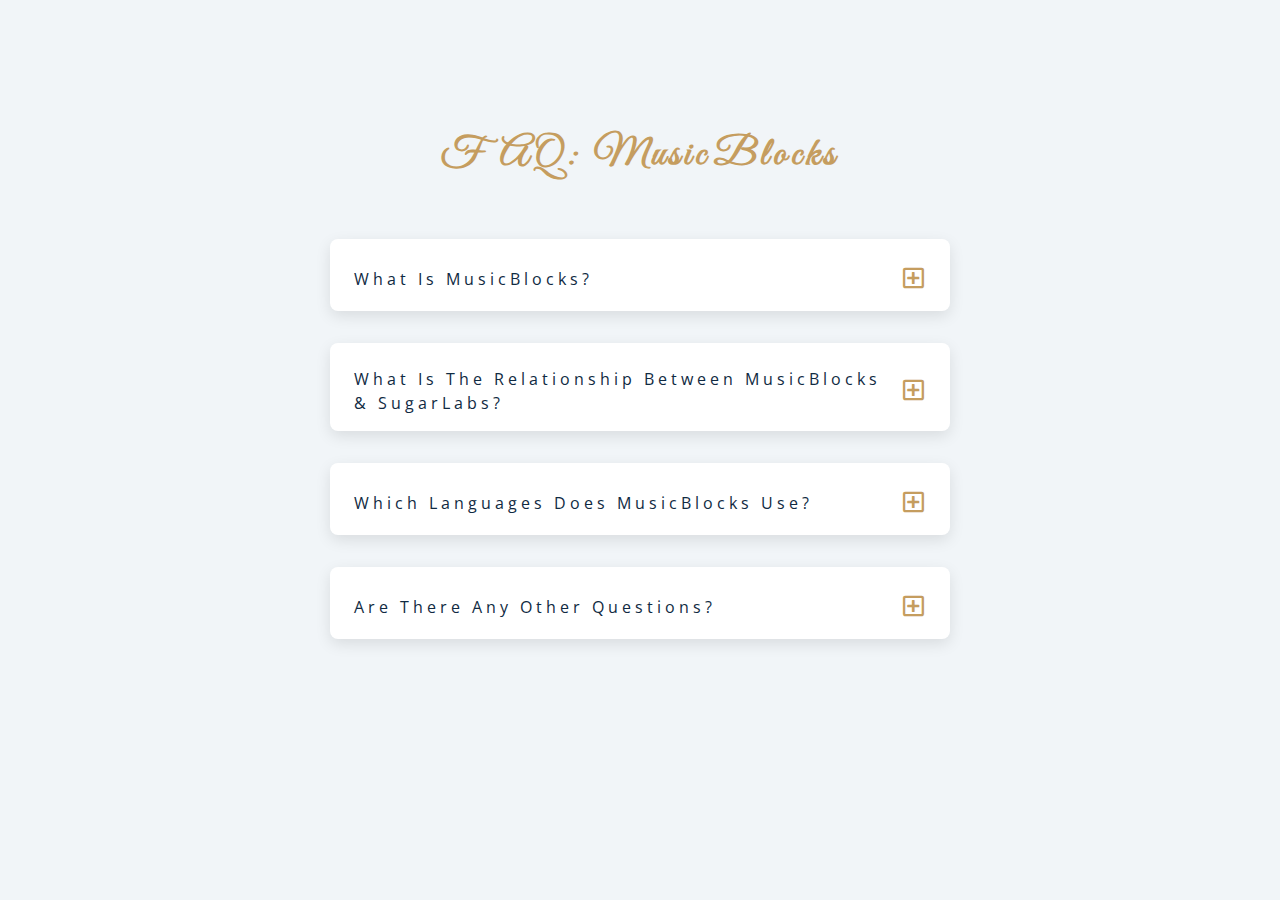
<file: TechSpike/index.html>
<!DOCTYPE html>
<html lang="en">
  <head>
    <meta charset="UTF-8" />
    <meta name="viewport" content="width=device-width, initial-scale=1.0" />
    <title>Q & A</title>
    <!-- font-awesome -->
    <link rel="stylesheet" href="https://cdnjs.cloudflare.com/ajax/libs/font-awesome/5.14.0/css/all.min.css" />
    <!-- extra fonts -->
    <link
      href="https://fonts.googleapis.com/css?family=Great+Vibes&display=swap"
      rel="stylesheet"
    />
    <!-- styles -->
    <link rel="stylesheet" href="styles.css" />
  </head>
  <body>
      <section class="questions">
        <!-- title -->
        <div class="title">
          <h2>FAQ: MusicBlocks</h2>
        </div>
        <!-- questions -->
        <div class="section-center">
          <!-- single question -->
          <article class="question">
            <!-- question title -->
            <div class="question-title">
              <p>What is MusicBlocks? </p>
              <button type="button" class="question-btn">
                <span class="plus-icon">
                  <i class="far fa-plus-square"></i>
                </span>
                <span class="minus-icon">
                  <i class="far fa-minus-square"></i>
                </span>
              </button>
            </div>
            <!-- question text -->
            <div class="question-text">
              <p>
                According to Music Blocks' <a href= https://github.com/sugarlabs/musicblocks>github page:</a> 
                "Music Blocks is an interactive Web Application — the interaction is done via basic mouse events like click, right click, click and drag, etc. and keyboard events like hotkey press. 
                The application is audio-visual; it produces graphics artwork and music. "
              </p>
            </div>
          </article>
          <!-- end of single question -->
          <!-- single question -->
          <article class="question">
            <!-- question title -->
            <div class="question-title">
              <p>What is the relationship between MusicBlocks & SugarLabs?</p>
              <button type="button" class="question-btn">
                <span class="plus-icon">
                  <i class="far fa-plus-square"></i>
                </span>
                <span class="minus-icon">
                  <i class="far fa-minus-square"></i>
                </span>
              </button>
            </div>
            <!-- question text -->
            <div class="question-text">
              <p>
                SugarLabs is the umbrella project for MusicBlocks. 
                It is a collaborative, free open source software learning project for children.
                Within this project there are other projects such as MusicBlocks, Abacus, Chat, Chess etc.
              </p>
            </div>
          </article>
          <!-- end of single question -->
          <!-- single question -->
          <article class="question">
            <!-- question title -->
            <div class="question-title">
              <p>Which languages does MusicBlocks use?</p>
              <!-- button -->
              <button type="button" class="question-btn">
                <span class="plus-icon">
                  <i class="far fa-plus-square"></i>
                </span>
                <span class="minus-icon">
                  <i class="far fa-minus-square"></i>
                </span>
              </button>
            </div>
            <!-- question text -->
            <div class="question-text">
              <p>
                JavaScript makes up about 87%, HTML 7%, CSS 5.5%.
              </p>
            </div>
          </article>
          <!-- end of single question -->
          <!-- single question -->
          <article class="question">
            <!-- question title -->
            <div class="question-title">
              <p>Are there any other Questions?</p>
              <!-- button -->
              <button type="button" class="question-btn">
                <span class="plus-icon">
                  <i class="far fa-plus-square"></i>
                </span>
                <span class="minus-icon">
                  <i class="far fa-minus-square"></i>
                </span>
              </button>
            </div>
            <!-- question text -->
            <div class="question-text">
              <p>
               We would love to expand on this page based on your feedback! Please let us know if you have any questions! 
               Submit them to be included in our FAQ page. 
               <img src="code.svg" alt="QR code for google form">
              </p>
            </div>
          </article>
          <!-- end of single question -->
      
      </section>
    </main>
    <!-- javascript -->
    <script src="app.js"></script>
  </body>
</html>
</file>
<file: TechSpike/styles.css>
/*
=============== 
Fonts
===============
*/
@import url("https://fonts.googleapis.com/css?family=Open+Sans|Roboto:400,700&display=swap");

/*
=============== 
Variables
===============
*/

:root {
  /* dark shades of primary color*/
  --clr-primary-1: hsl(205, 86%, 17%);
  --clr-primary-2: hsl(205, 77%, 27%);
  --clr-primary-3: hsl(205, 72%, 37%);
  --clr-primary-4: hsl(205, 63%, 48%);
  /* primary/main color */
  --clr-primary-5: #49a6e9;
  /* lighter shades of primary color */
  --clr-primary-6: hsl(205, 89%, 70%);
  --clr-primary-7: hsl(205, 90%, 76%);
  --clr-primary-8: hsl(205, 86%, 81%);
  --clr-primary-9: hsl(205, 90%, 88%);
  --clr-primary-10: hsl(205, 100%, 96%);
  /* darkest grey - used for headings */
  --clr-grey-1: hsl(209, 61%, 16%);
  --clr-grey-2: hsl(211, 39%, 23%);
  --clr-grey-3: hsl(209, 34%, 30%);
  --clr-grey-4: hsl(209, 28%, 39%);
  /* grey used for paragraphs */
  --clr-grey-5: hsl(210, 22%, 49%);
  --clr-grey-6: hsl(209, 23%, 60%);
  --clr-grey-7: hsl(211, 27%, 70%);
  --clr-grey-8: hsl(210, 31%, 80%);
  --clr-grey-9: hsl(212, 33%, 89%);
  --clr-grey-10: hsl(210, 36%, 96%);
  --clr-white: #fff;
  --clr-red-dark: hsl(360, 67%, 44%);
  --clr-red-light: hsl(360, 71%, 66%);
  --clr-green-dark: hsl(125, 67%, 44%);
  --clr-green-light: hsl(125, 71%, 66%);
  --clr-gold: #c59d5f;
  --clr-black: #222;
  --ff-primary: "Roboto", sans-serif;
  --ff-secondary: "Open Sans", sans-serif;
  --transition: all 0.3s linear;
  --spacing: 0.25rem;
  --radius: 0.5rem;
  --light-shadow: 0 5px 15px rgba(0, 0, 0, 0.1);
  --dark-shadow: 0 5px 15px rgba(0, 0, 0, 0.2);
  --max-width: 1170px;
  --fixed-width: 620px;
}
/*
=============== 
Global Styles
===============
*/

*,
::after,
::before {
  margin: 0;
  padding: 0;
  box-sizing: border-box;
}
body {
  font-family: var(--ff-secondary);
  background: var(--clr-grey-10);
  color: var(--clr-grey-1);
  line-height: 1.5;
  font-size: 0.875rem;
}
ul {
  list-style-type: none;
}
a {
  text-decoration: none;
}
img:not(.logo) {
  width: 100%;
}
img {
  display: block;
}

h1,
h2,
h3,
h4 {
  letter-spacing: var(--spacing);
  text-transform: capitalize;
  line-height: 1.25;
  margin-bottom: 0.75rem;
  font-family: var(--ff-primary);
}
h1 {
  font-size: 3rem;
}
h2 {
  font-size: 2rem;
}
h3 {
  font-size: 1.25rem;
}
h4 {
  font-size: 0.875rem;
}
p {
  margin-bottom: 1.25rem;
  color: var(--clr-grey-5);
}
@media screen and (min-width: 800px) {
  h1 {
    font-size: 4rem;
  }
  h2 {
    font-size: 2.5rem;
  }
  h3 {
    font-size: 1.75rem;
  }
  h4 {
    font-size: 1rem;
  }
  body {
    font-size: 1rem;
  }
  h1,
  h2,
  h3,
  h4 {
    line-height: 1;
  }
}
/*  global classes */

.btn {
  text-transform: uppercase;
  background: transparent;
  color: var(--clr-black);
  padding: 0.375rem 0.75rem;
  letter-spacing: var(--spacing);
  display: inline-block;
  transition: var(--transition);
  font-size: 0.875rem;
  border: 2px solid var(--clr-black);
  cursor: pointer;
  box-shadow: 0 1px 3px rgba(0, 0, 0, 0.2);
  border-radius: var(--radius);
}
.btn:hover {
  color: var(--clr-white);
  background: var(--clr-black);
}
/* section */
.section {
  padding: 5rem 0;
}

.section-center {
  width: 90vw;
  margin: 0 auto;
  max-width: 1170px;
}
@media screen and (min-width: 992px) {
  .section-center {
    width: 95vw;
  }
}
main {
  min-height: 100vh;
  display: grid;
  place-items: center;
}
/*
=============== 
Questions
===============
*/
.title {
  margin-top: 15vh;
  margin-bottom: 4rem;
}
.title h2 {
  color: var(--clr-gold);
  font-family: "Great Vibes";
  text-align: center;
}
.section-center {
  max-width: var(--fixed-width);
}
.question {
  background: var(--clr-white);
  border-radius: var(--radius);
  box-shadow: var(--light-shadow);
  padding: 1.5rem 1.5rem 0 1.5rem;
  margin-bottom: 2rem;
}
.question-title {
  display: flex;
  justify-content: space-between;
  align-items: center;
  text-transform: capitalize;
  padding-bottom: 1rem;
}

.question-title p {
  margin-bottom: 0;
  letter-spacing: var(--spacing);
  color: var(--clr-grey-1);
}
.question-btn {
  font-size: 1.5rem;
  background: transparent;
  border-color: transparent;
  cursor: pointer;
  color: var(--clr-gold);
  transition: var(--transition);
}
.question-btn:hover {
  transform: rotate(90deg);
}
.question-text {
  padding: 1rem 0 1.5rem 0;
  border-top: 1px solid rgba(0, 0, 0, 0.2);
}
.question-text p {
  margin-bottom: 0;
}
/* hide text */
.question-text {
  display: none;
}
.show-text .question-text {
  display: block;
}
.minus-icon {
  display: none;
}
.show-text .minus-icon {
  display: inline;
}
.show-text .plus-icon {
  display: none;
}
</file>
